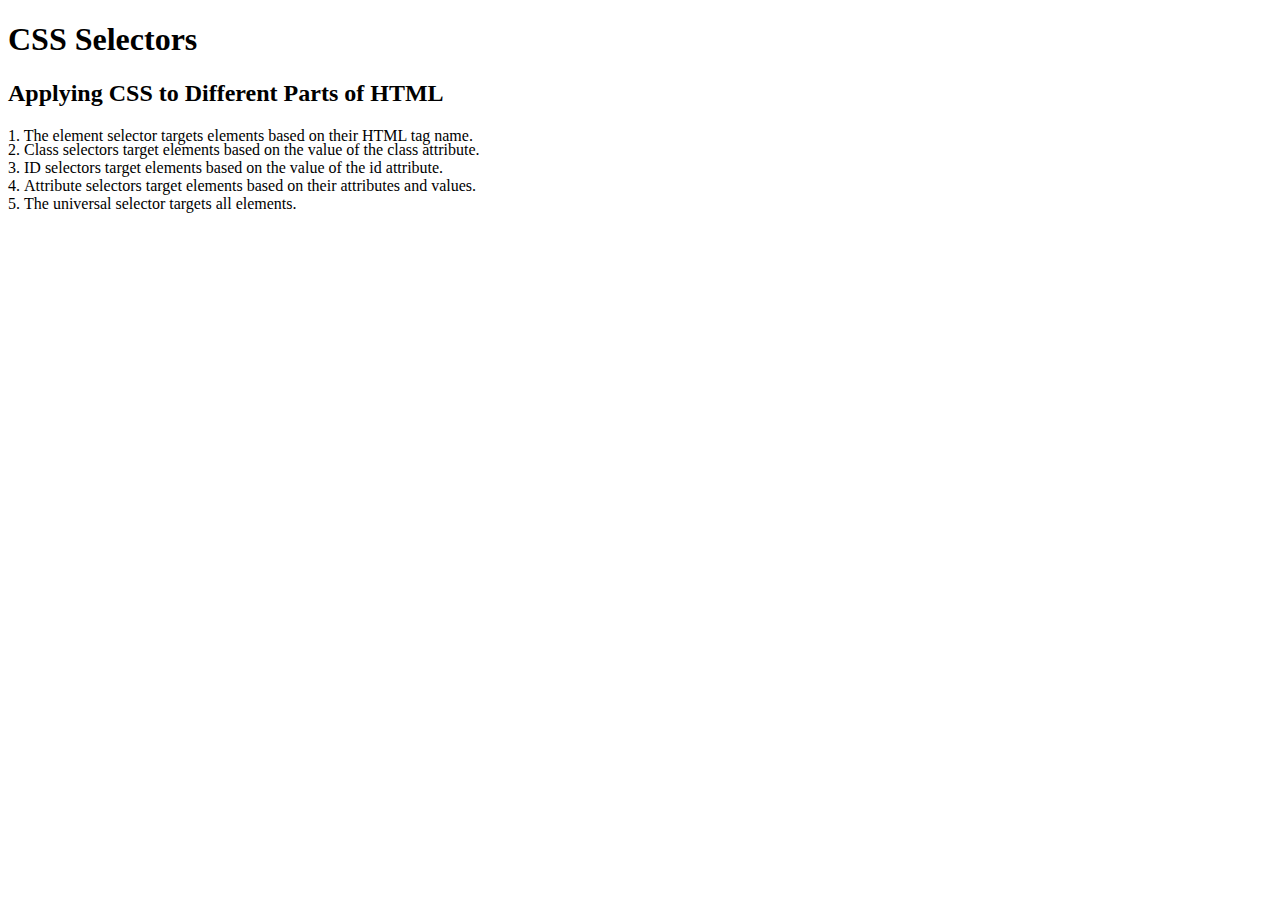
<file: 5.3 CSS Selectors/index.html>
<!DOCTYPE html>
<html lang="en">

<head>
  <meta charset="UTF-8">
  <title>CSS Selectors</title>
  <link rel="stylesheet" href="./style.css" />
</head>

<body>
  <h1>CSS Selectors</h1>
  <h2>Applying CSS to Different Parts of HTML</h2>
  <!-- TODO 1: Set the CSS for all paragraph tags to "color: red" -->
  <p class="note">1. The element selector targets elements based on their HTML tag name.</p>

  <ol>
    <!-- TODO 2: Set the CSS for all elements with a class of "note" to "font-size: 20px" -->
    <li class="note" value="2">Class selectors target elements based on the value of the class attribute.</li>

    <!-- TODO 3: Set the CSS for the element with an id of "id-selector-demo" to "color: green" -->
    <li class="note" id="id-selector-demo" value="3">ID selectors target elements based on the value of the id
      attribute.</li>

    <!-- TODO 4: Set the CSS for the li elements that have the "value" attribute set to "4" to have "color: blue" -->
    <li class="note" value="4">Attribute selectors target elements based on their attributes and values.</li>

    <!-- TODO 5: Set all elements to have "text-align: center" -->
    <li class="note" value="5">The universal selector targets all elements.</li>
  </ol>
</body>

</html>
</file>
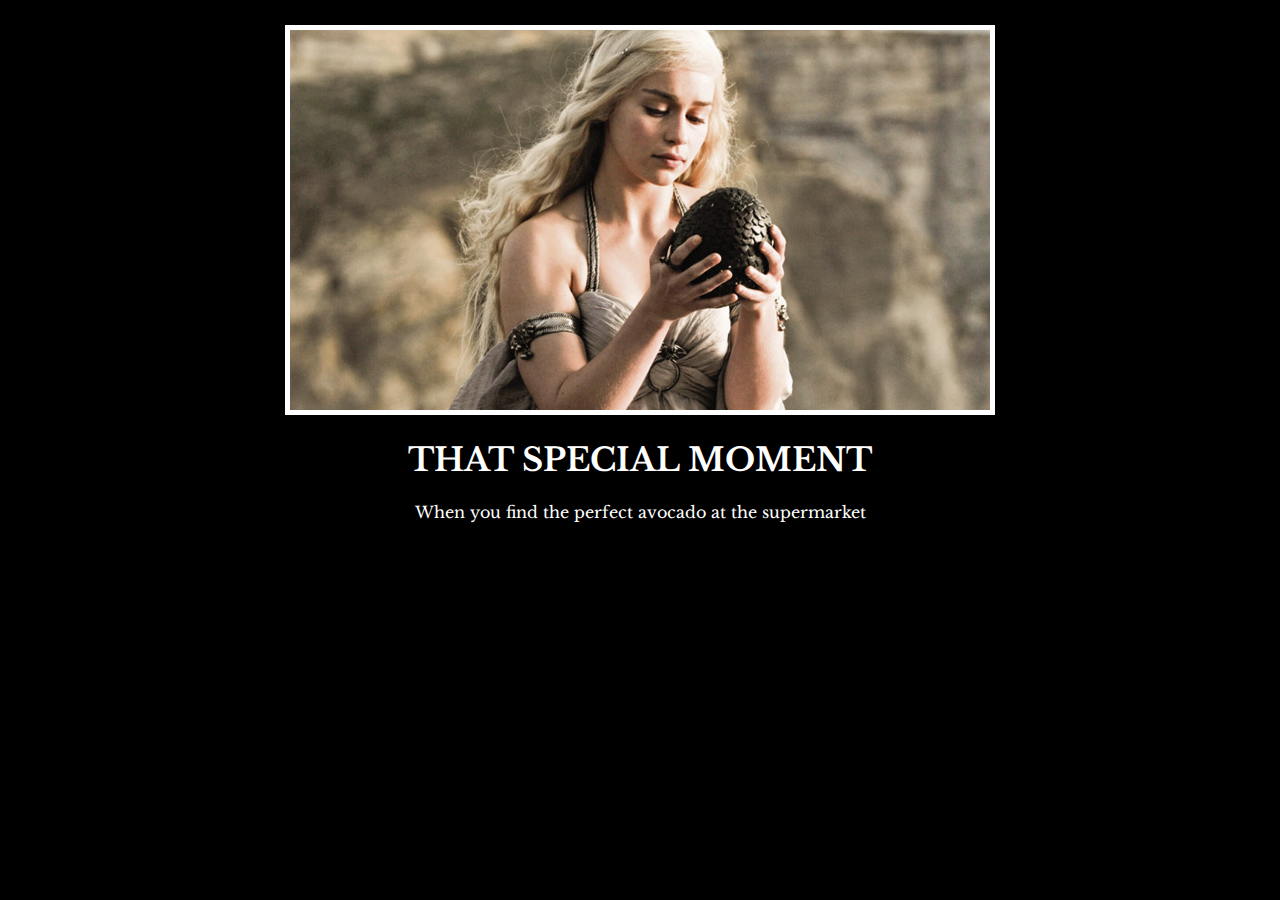
<file: 6.4 Motivation Meme Project/index.html>
<!-- 
  TODO: Create a motivational post website.
Style it how ever you like. 
Look at the goal image for inspiration.
But it must have the following features:
1. The main h1 text should be using the Regular Libre Baskerville Font from Google Fonts:
  https://fonts.google.com/specimen/Libre+Baskerville
2. The text should be white and background black.
3. Add your own image into the images folder inside assets. It should have a 5px white border.
4. The text should be center aligned.
5. Create a div to contain the h1, p and img elements. Adjust the margins so that the image and text are centered on the page. 
  Hint: You horizontally center a div by giving it a width of 50% and a margin-left of 25%.
  Hint: Set the image to have a width of 100% so it fills the div. 
6. Read about the text-transform property on MDN docs to make the h1 uppercase with CSS.
  https://developer.mozilla.org/en-US/docs/Web/CSS/text-transform 
-->

  <!DOCTYPE html>
  <html lang="en">
  <head>
    <meta charset="UTF-8">
    <meta name="viewport" content="width=device-width, initial-scale=1.0">
    <title>Document</title>
    <link rel="stylesheet" href="style.css">
    <link rel="preconnect" href="https://fonts.googleapis.com">
    <link rel="preconnect" href="https://fonts.gstatic.com" crossorigin>
    <link href="https://fonts.googleapis.com/css2?family=Libre+Baskerville:ital,wght@0,400..700;1,400..700&display=swap" rel="stylesheet">
  </head>
  <body>
    <div class="main">
        <img src="assets/images/daenerys.jpeg">
        <h1>That Special Moment</h1>
        <p>When you find the perfect avocado at the supermarket</p>
      </div>
  </body>
  </html>
</file>
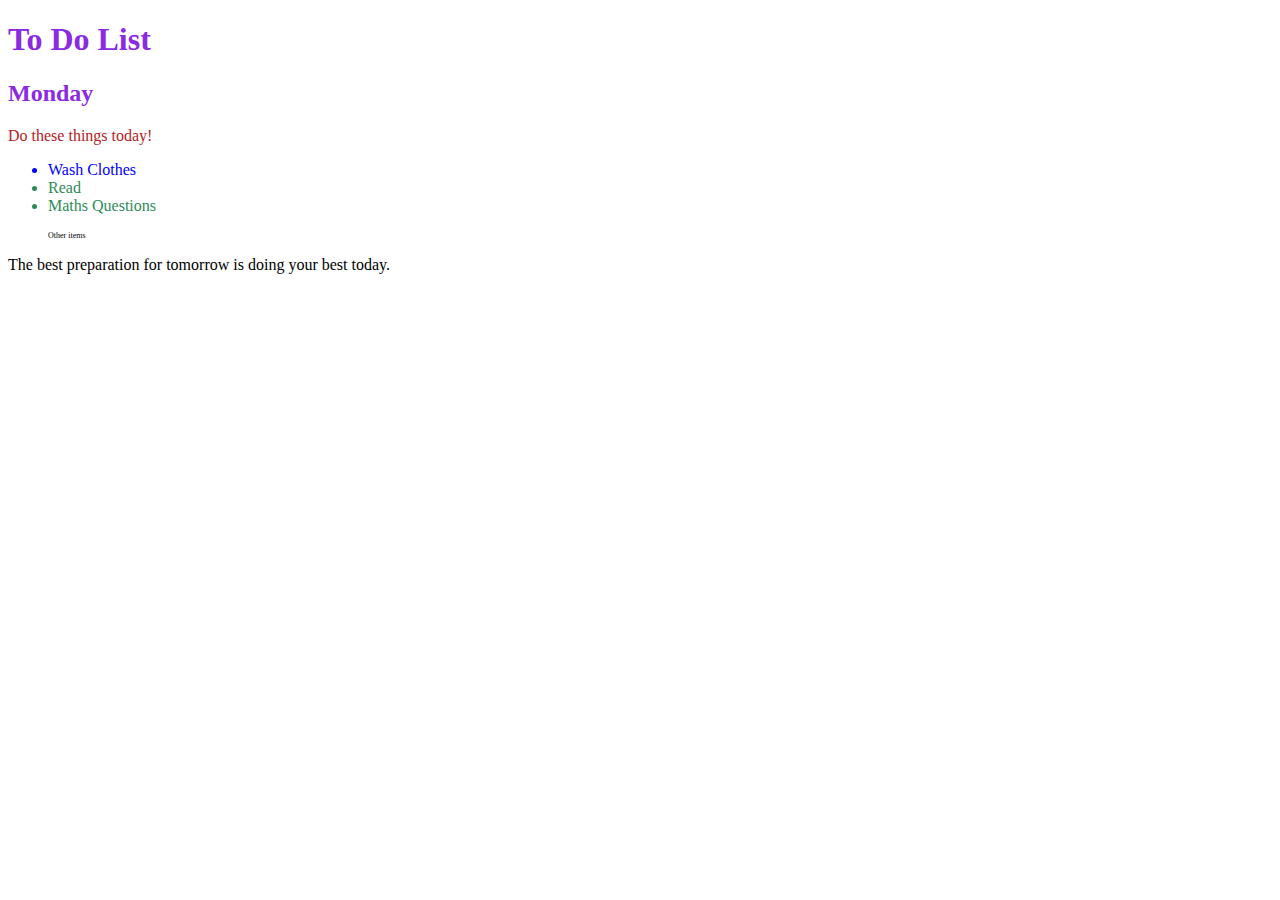
<file: 7.1 Combining Selectors/index.html>
<!DOCTYPE html>
<html lang="en">

<head>
  <meta charset="UTF-8">
  <title>Combining CSS Selectors</title>
  <link rel="stylesheet" href="./style.css">
</head>

<!-- Don't change any of the HTML code! -->

<body>
  <h1>To Do List</h1>
  <h2>Monday</h2>
  <div class="box">
    <p class="done">Do these things today!</p>
    <ul class="list">
      <li>Wash Clothes</li>
      <li class="done">Read</li>
      <li class="done">Maths Questions</li>
    </ul>
  </div>

  <ul>
    <p class="done">Other items</p>
  </ul>
  <p>The best preparation for tomorrow is doing your best today.</p>

</body>

</html>
</file>
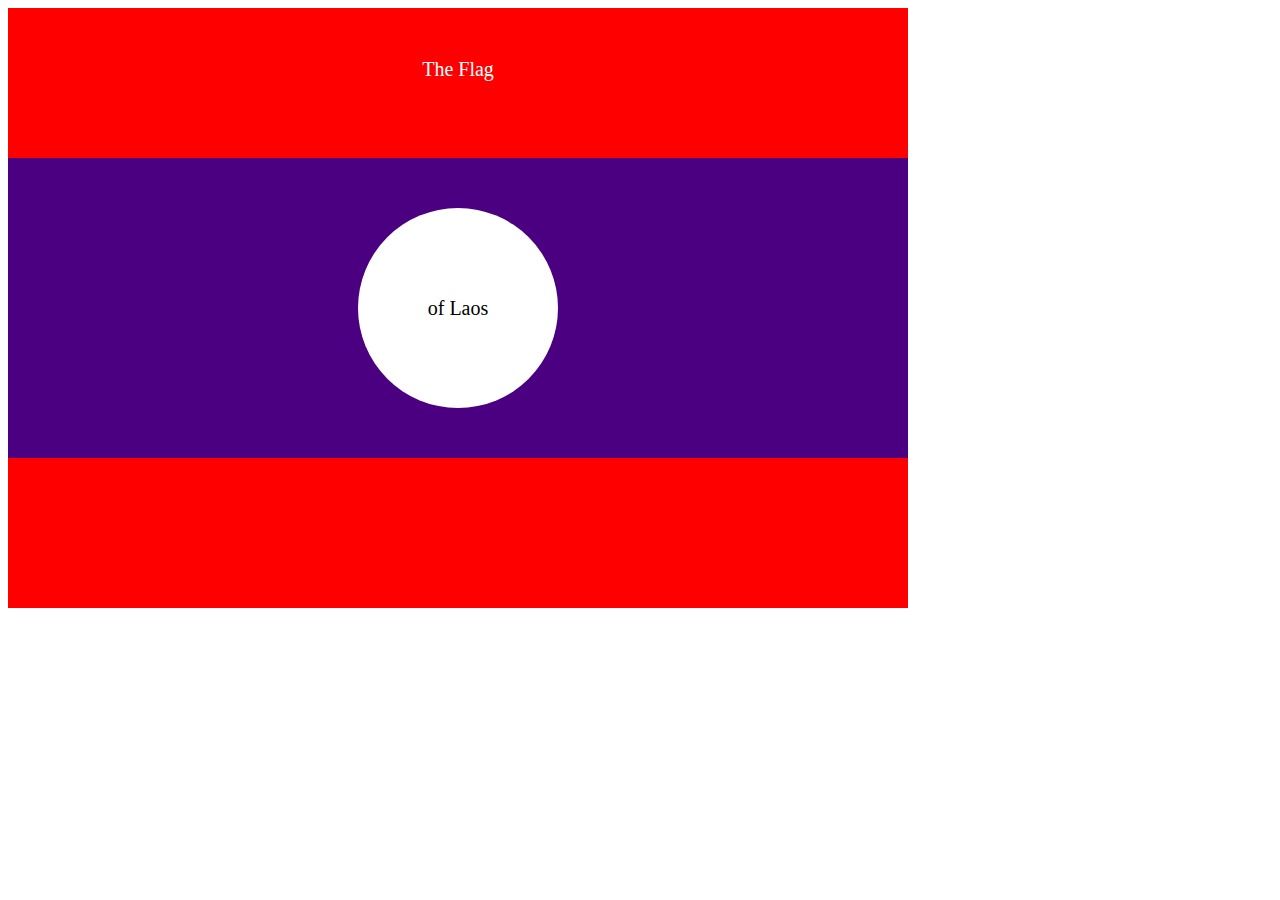
<file: 7.3 CSS Flag Project/index.html>
<!DOCTYPE html>
<html lang="en">

<head>
  <meta charset="UTF-8">
  <title>CSS Flag Project</title>
  <style>
    /* Write your CSS Code here */
    
    .flag{
      font-size: 20px;
      position: relative;
      width: 900px;
      height: 600px;
      background-color: red;
      color:white;
    }

    .flag>p {
      padding: 0;
      margin: 0;
      position: relative;
      text-align: center; 
      top:50px;      
    }

    .flag>div {
      align-content: center;
      position: absolute;
      top: 150px;
      width: 100%;
      height: 300px;
      color: black;
      background-color: indigo;

    }
    div div>p{
      margin:0;
      position: relative;
      left:350px;
      background-color: white;
      border-radius: 50%;
      width: 200px;
      height: 200px;
      text-align: center;
      align-content: center;
    }
  </style>
</head>

<!-- 
  IMPORTANT! Do not change any HTML
Don't add any classes/ids/elements 
Use what you know about combining selectors 
and CSS specificity instead.
Hint 1: The flag is 900px by 600px and the circle is 200px by 200px.
Hint 2: You can use CSS inspection to get the colors from
https://appbrewery.github.io/flag-of-laos/
-->

<body>
  <div class="flag">
    <p>The Flag</p>
    <div>
      <div>
        <p>of Laos</p>
      </div>
    </div>
  </div>
</body>

</html>
</file>
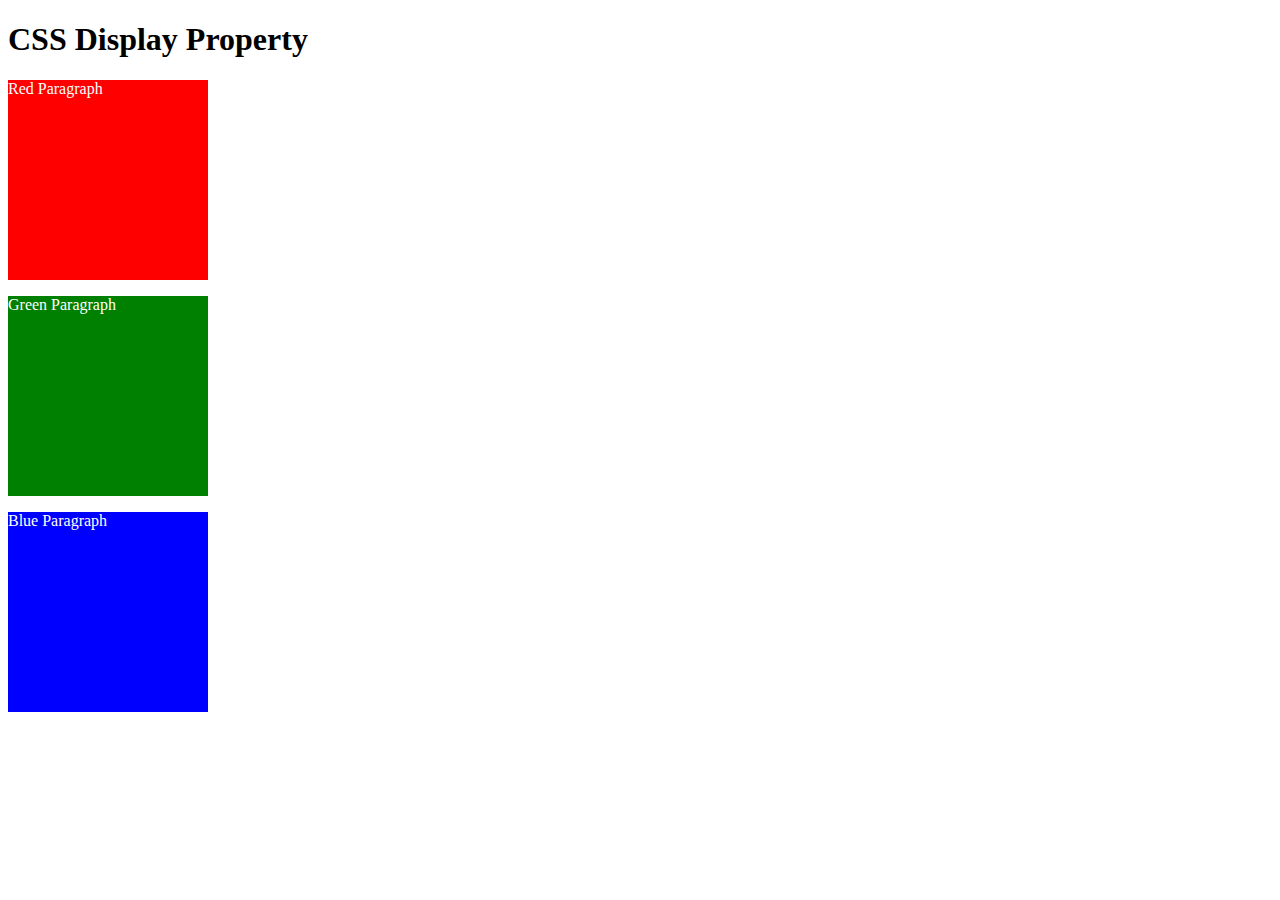
<file: 8.0 CSS Display/index.html>
<!DOCTYPE html>
<html>

<!-- 
  TODO
1. By changing only the display property of the CSS make all 3 squares line up horizontally like in goal1 image.
2. Change only the display property to make all 3 squares line up vertically like in goal2 image. 
-->

<head>
  <title>CSS Display Property Example</title>
  <style>
    p {
      color: white;
    }

    .red {
      display: block;
      width: 200px;
      height: 200px;
      background-color: red;
    }

    .green {
      display: block;
      width: 200px;
      height: 200px;
      background-color: green;
    }

    .blue {
      display: block;
      width: 200px;
      height: 200px;
      background-color: blue;
    }
  </style>
</head>


<body>
  <h1>CSS Display Property</h1>
  <p class="red">Red Paragraph </p>
  <p class="green">Green Paragraph</p>
  <p class="blue">Blue Paragraph</p>
</body>

</html>
</file>
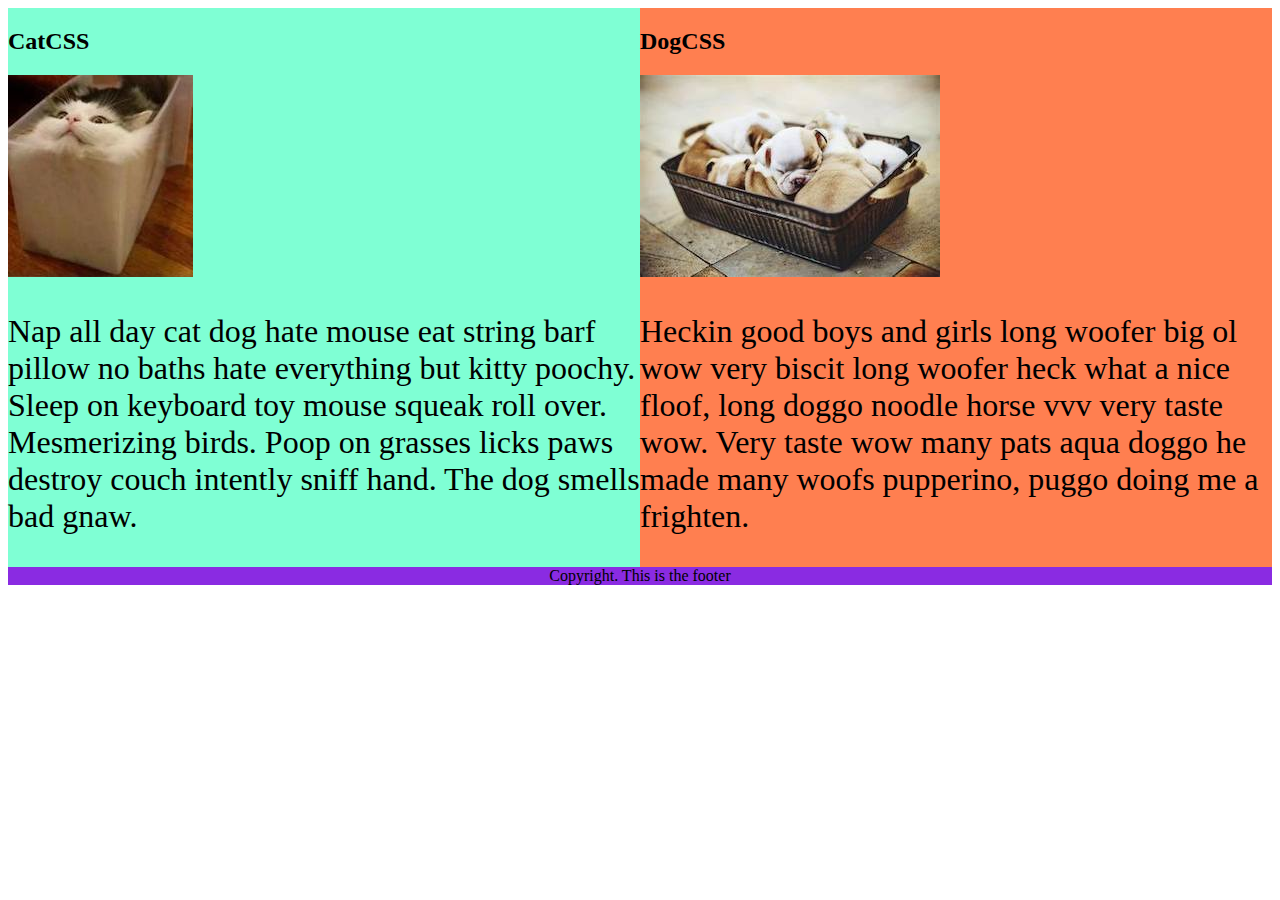
<file: 8.1 CSS Float/index.html>
<!DOCTYPE html>
<html lang="en">

<!-- TODO
1. Make both paragraph elements wrap around the image.
2. Use Float to move the cat div to the left and the dog div to the right.
3. Use clear to make the footer go below both the cat and dog div. -->

<head>
  <meta charset="UTF-8">
  <title>CSS Float</title>
  <style>
    div {
      display: inline-block;
      width: 50%;
    }

    p {
      font-size: 2em;
    }

    .cat {
      background-color: aquamarine;
      float:left;
    }

    .dog {
      float:right;
      background-color: coral;
    }

    footer {
      clear:both;
      text-align: center;
      background-color: blueviolet;
    }
  </style>
</head>

<body>
  <div class="cat">
    <h2>CatCSS</h2>

    <img src="cat.jpeg" alt="cat in a box" />
    <p class="first-paragraph">Nap all day cat dog hate mouse eat string barf pillow no baths hate everything but kitty
      poochy. Sleep on keyboard
      toy
      mouse squeak roll over. Mesmerizing birds. Poop on grasses licks paws destroy couch intently sniff hand. The dog
      smells
      bad gnaw.</p>
  </div>
  <div class="dog">
    <h2>DogCSS</h2>
    <img src="dog.jpeg" alt="dogs in a box" />
    <p class="second-paragraph">Heckin good boys and girls long woofer big ol wow very biscit long woofer heck what a
      nice
      floof, long doggo noodle
      horse vvv very taste wow. Very taste wow many pats aqua doggo he made many woofs pupperino, puggo doing me a
      frighten.</p>
  </div>

  <footer>Copyright. This is the footer</footer>
</body>

</html>
</file>
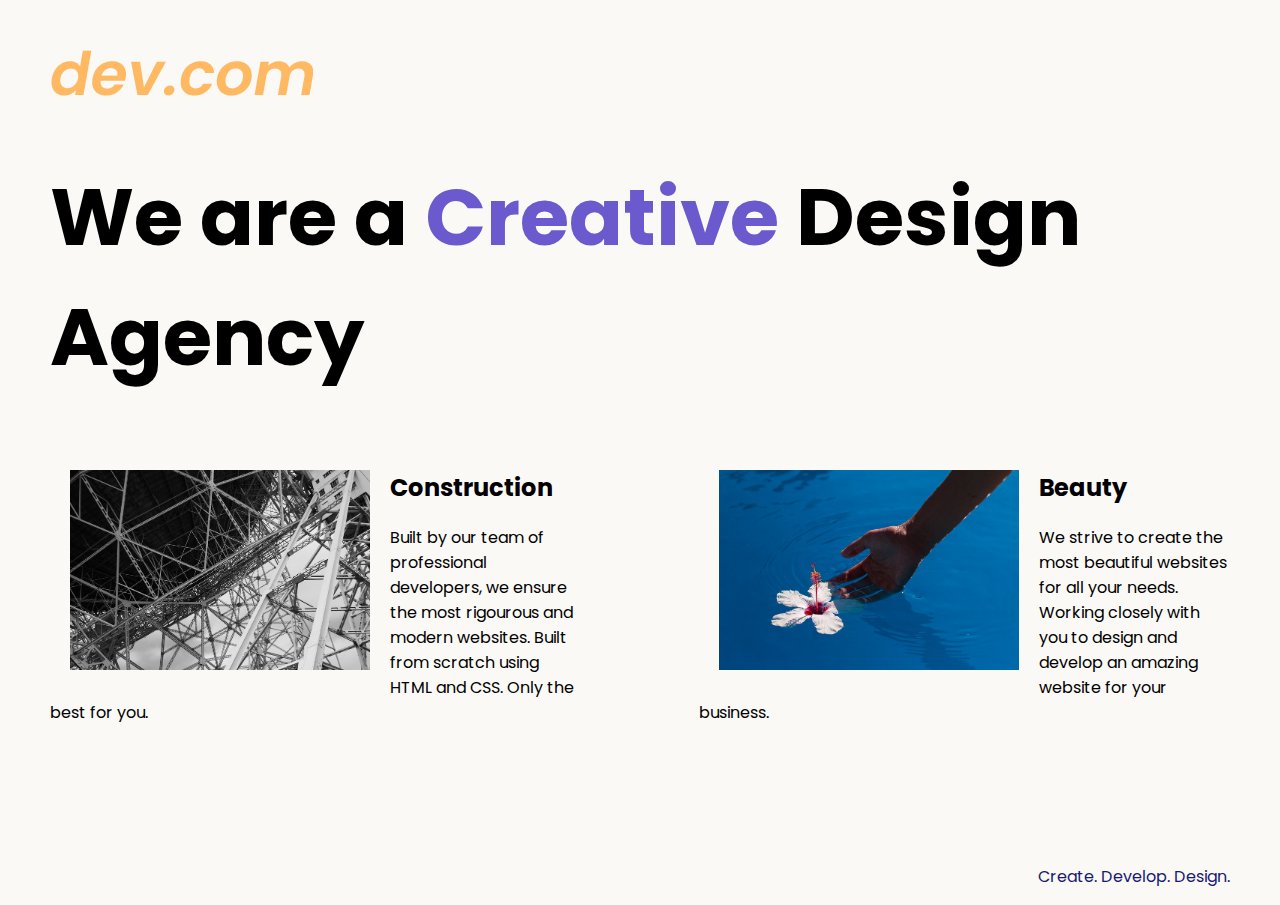
<file: 8.4 Web Design Agency Project/index.html>
<!DOCTYPE html>
<html lang="en">

<head>
  <meta charset="UTF-8">
  <meta name="viewport" content="width=device-width, initial-scale=1.0">
  <title>Agency</title>
  <link rel="stylesheet" href="./style.css">
  <link rel="preconnect" href="https://fonts.googleapis.com">
  <link rel="preconnect" href="https://fonts.gstatic.com" crossorigin>
  <link href="https://fonts.googleapis.com/css2?family=Poppins:wght@400;700&display=swap" rel="stylesheet">
</head>

<body>
  <div class="main">
    <img class="logo" src="./assets/images/logo.png" alt="logo">
    <h1>We are a <span>Creative</span> Design Agency</h1>
    <div class="left-card"><img class="tile-image" src="./assets/images/beautiful.jpg" alt="hand and flower in water">
      <h2 class="card-title">Beauty</h2>
      <p class="card-text">We strive to create the most beautiful websites for all your needs. Working closely with you
        to
        design and
        develop an amazing website for your business.</p>
    </div>

    <div class="right-card"><img class="tile-image" src="./assets/images/construction.jpg" alt="metal structure">
      <h2 class="card-title">Construction</h2>
      <p>Built by our team of professional developers, we ensure the most rigourous and modern websites. Built from
        scratch using HTML and CSS. Only the best for you.</p>
    </div>

  </div>
  <footer>
    <p>Create. Develop. Design.</p>
  </footer>
</body>

</html>
</file>
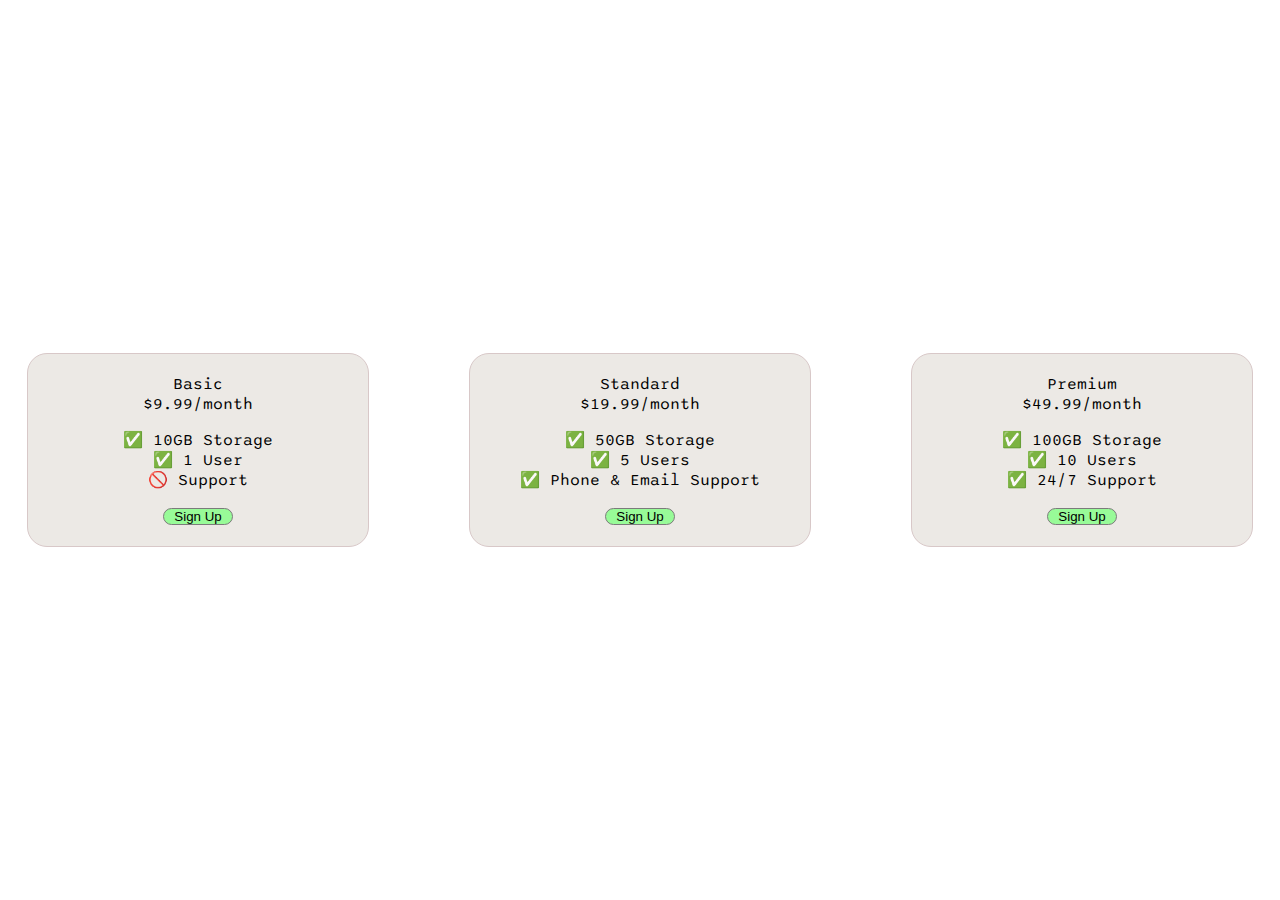
<file: 9.4+Flexbox+Pricing+Table+Project/index.html>
<!DOCTYPE html>
<html>
  <head>
    <title>Flexbox Pricing Table</title>
    <link rel="preconnect" href="https://fonts.googleapis.com" />
    <link rel="preconnect" href="https://fonts.gstatic.com" crossorigin />
    <link
      href="https://fonts.googleapis.com/css2?family=Sono:wght@400;700&display=swap"
      rel="stylesheet"
    />
    <style>
      body {
        font-family: "Sono", sans-serif;
        margin: 0;
        height: 100vh;
        display: flex;
        align-items: center;
        justify-content: center;
      }

      .pricing-container{
        display: flex;
        width: 100%;
        justify-content: center;
        gap:100px;
      }

      .pricing-plan{
        padding: 20px;
        background-color: rgba(235, 232, 228, 0.95);
        border: solid 1px rgb(216, 200, 200);
        border-radius: 20px;
        width: 300px;
        text-align: center;
        
      }

      ul{
        list-style: none;
        padding: 0;
        

      }

      .plan-button{
        background-color: palegreen;
        border: solid 1px rgb(124, 123, 123);
        border-radius: 20px;
        padding: 0px 10px;

      }
      
      .plan-button:hover{
        background-color: palegoldenrod;
      }

      /* Hint: What can you do with a media query and flexbox? */
      @media (max-width: 1250px) {
        .pricing-container{
          flex-direction: column;
          align-items: center;
          
        }
      }
    </style>
  </head>

  <body>
    <div class="pricing-container">
      <div class="pricing-plan">
        <div class="plan-title">Basic</div>
        <div class="plan-price">$9.99/month</div>
        <ul class="plan-features">
          <li>✅ 10GB Storage</li>
          <li>✅ 1 User</li>
          <li>🚫 Support</li>
        </ul>
        <button class="plan-button">Sign Up</button>
      </div>
      <div class="pricing-plan">
        <div class="plan-title">Standard</div>
        <div class="plan-price">$19.99/month</div>
        <ul class="plan-features">
          <li>✅ 50GB Storage</li>
          <li>✅ 5 Users</li>
          <li>✅ Phone &amp; Email Support</li>
        </ul>
        <button class="plan-button">Sign Up</button>
      </div>
      <div class="pricing-plan">
        <div class="plan-title">Premium</div>
        <div class="plan-price">$49.99/month</div>
        <ul class="plan-features">
          <li>✅ 100GB Storage</li>
          <li>✅ 10 Users</li>
          <li>✅ 24/7 Support</li>
        </ul>
        <button class="plan-button">Sign Up</button>
      </div>
    </div>
  </body>
</html>
</file>
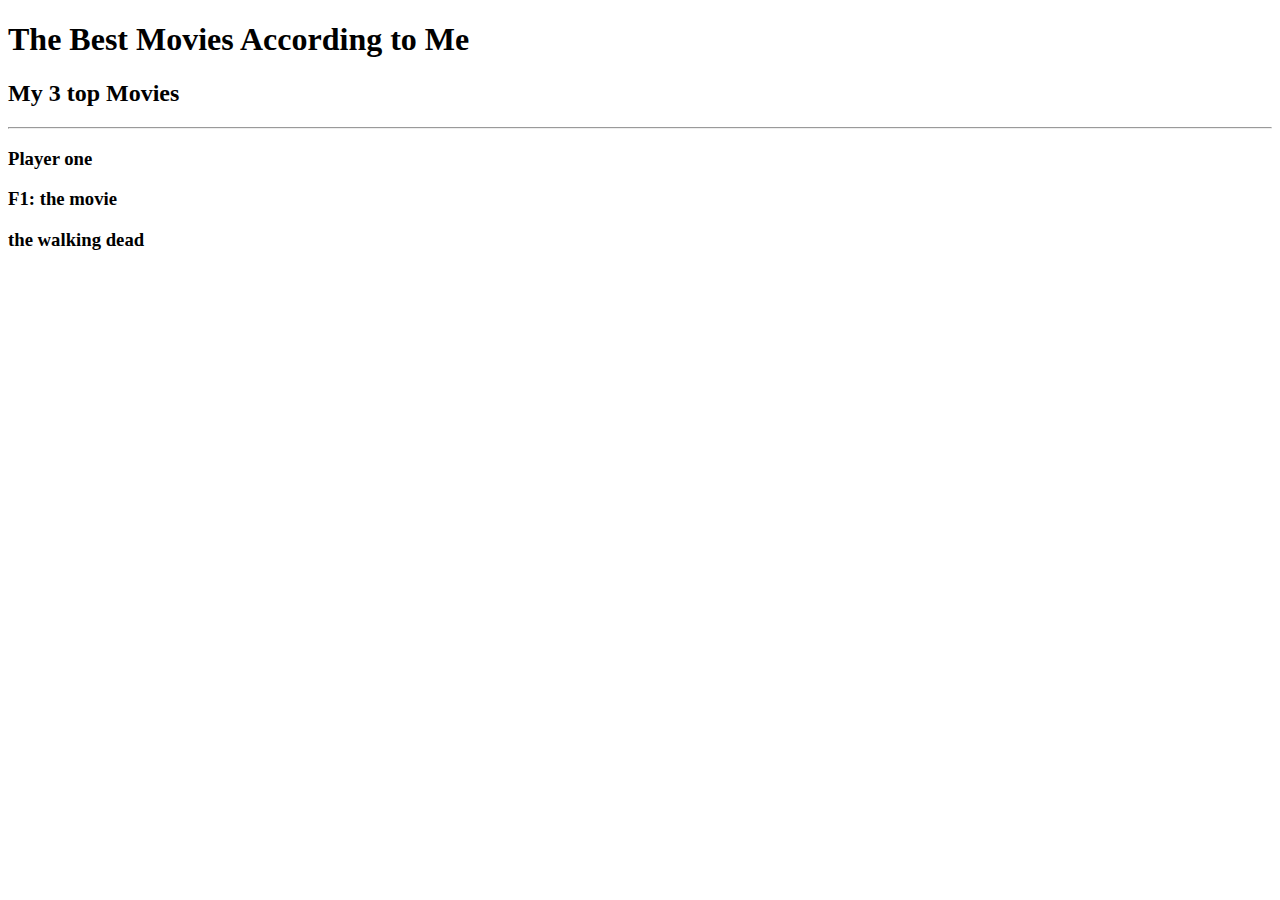
<file: Course 2/2.4 Movie Ranking Project/index.html>
<!-- Write your code below -->
 <!DOCTYPE html>
 <html lang="en">
 <head>
    <meta charset="UTF-8">
    <meta name="viewport" content="width=device-width, initial-scale=1.0">
    <title>Document</title>
 </head>
 <body>
    <h1>The Best Movies According to Me</h1>
    <h2>My 3 top Movies</h2>
    <hr>
    <h3>Player one</h3>
    <h3>
            F1: the movie
        <p></p>
    </h3>
    <h3>
        the walking dead
        <p></p>
    </h3>
 </body>
 </html>
</file>
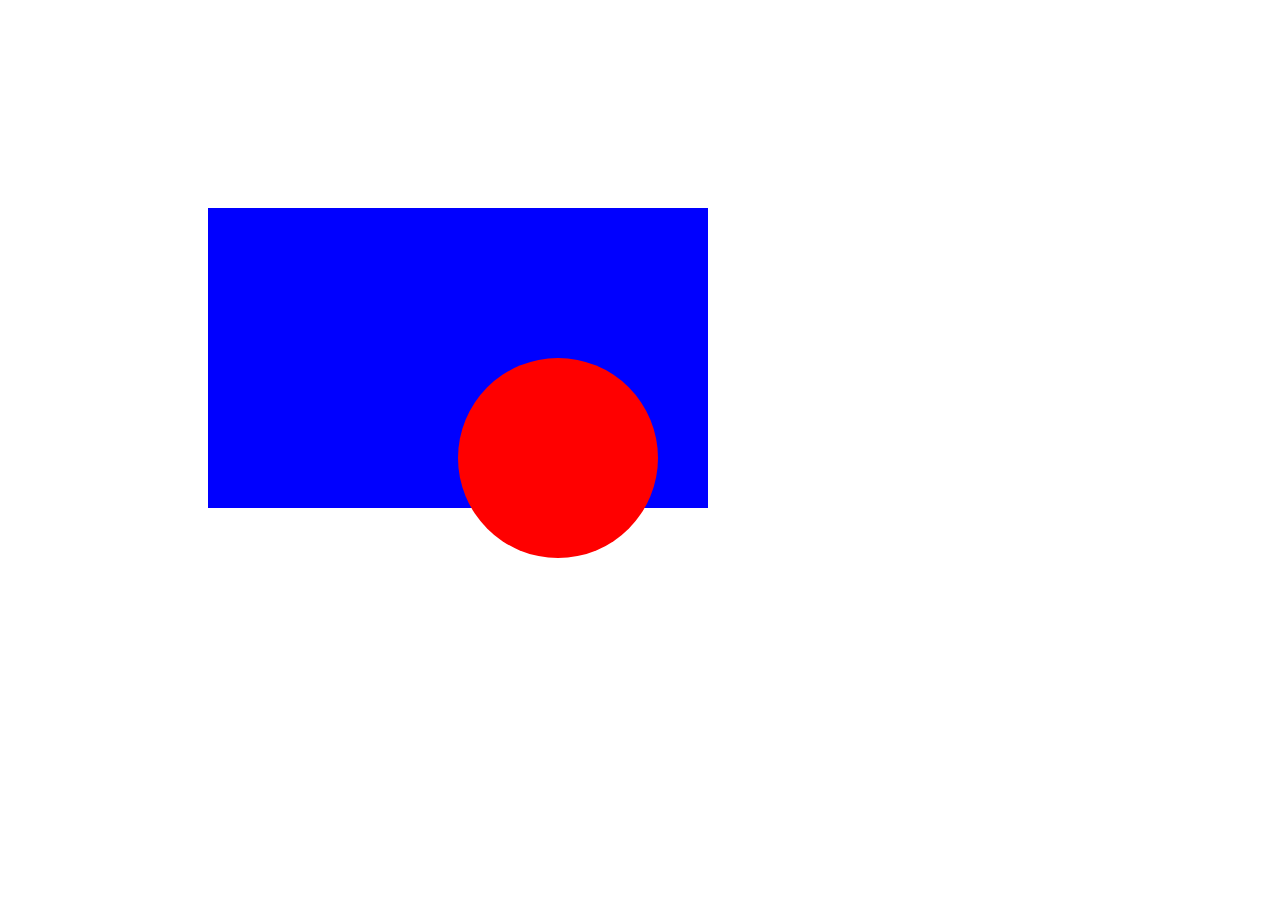
<file: 7.2 CSS Positioning/solution.html>
<!DOCTYPE html>
<html>

<head>
  <title>CSS Positioning Exercise</title>
  <style>
    .red-circle {
      width: 200px;
      height: 200px;
      background-color: red;
      border-radius: 50%;
      position: absolute;
      top: 150px;
      left: 250px;
    }
    
    .blue-box {
      background-color: blue;
      width: 500px;
      height: 300px;
      position: relative;
      top: 200px;
      left: 200px;
    }

  </style>
</head>

<body>
  <div class="blue-box">
    <div class="red-circle"></div>
  </div>
</body>

</html>
</file>
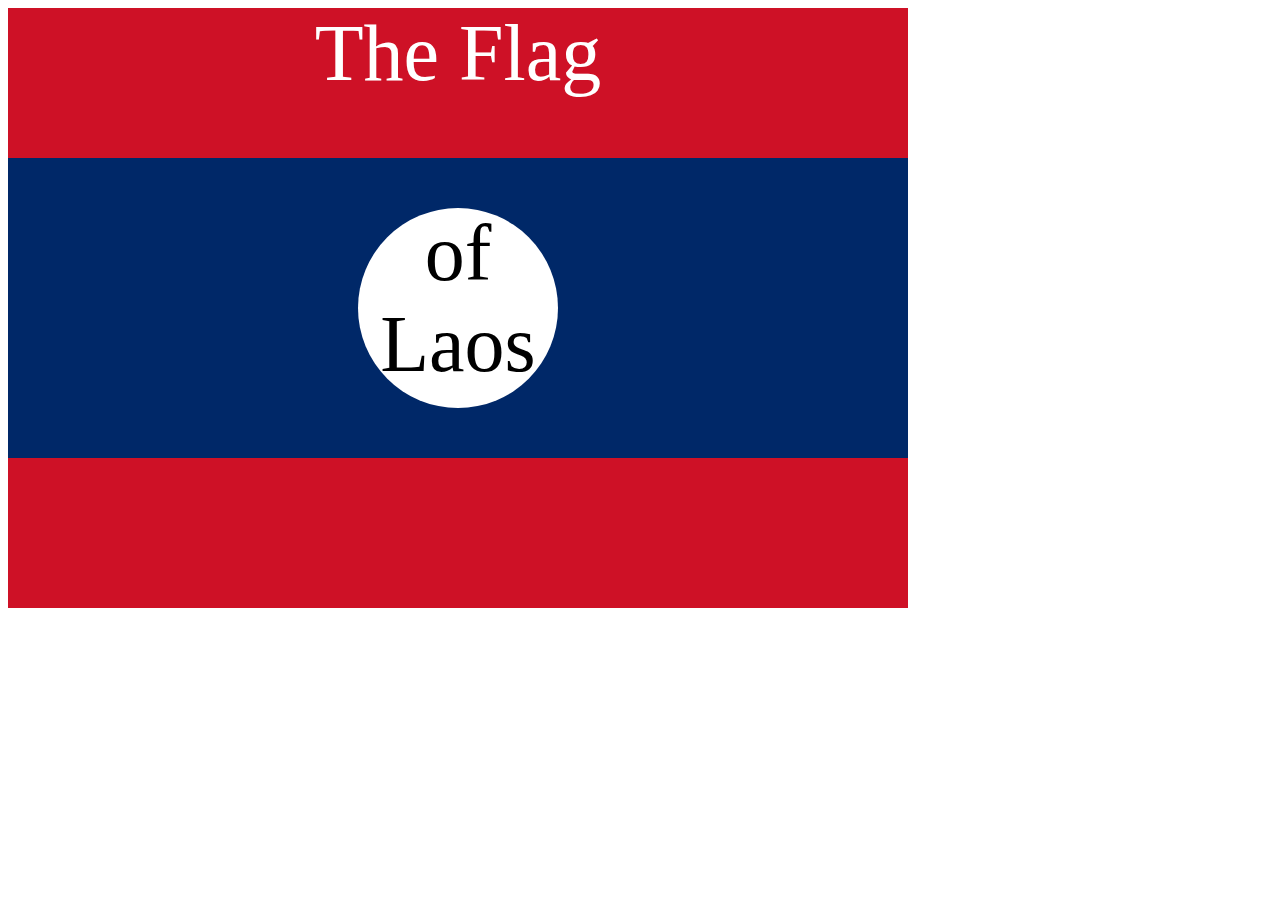
<file: 7.3 CSS Flag Project/solution.html>
<!DOCTYPE html>
<html lang="en">

<head>
  <meta charset="UTF-8">
  <title>CSS Flag Project</title>
  <style>
    .flag {
      width: 900px;
      height: 600px;
      position: relative;
      background-color: #CE1126;

    }

    .flag > div {
      background-color: #002868;
      height: 300px;
      width: 100%;
      position: absolute;
      top: 150px;
    }

    .flag > div > div {
      background-color: white;
      position: absolute;

      height: 200px;
      width: 200px;
      border-radius: 50%;
      top: 50px;
      left: 350px;
    }

    p {
      font-size: 5rem;
      color: white;
      text-align: center;
      padding: 0;
      margin: 0;
    }

    .flag>div div p {
      color: black;
    }
  </style>
</head>

<body>
  <div class="flag">
    <p>The Flag</p>
    <div>
      <div>
        <p>of Laos</p>
      </div>
    </div>
  </div>
</body>

</html>
</file>
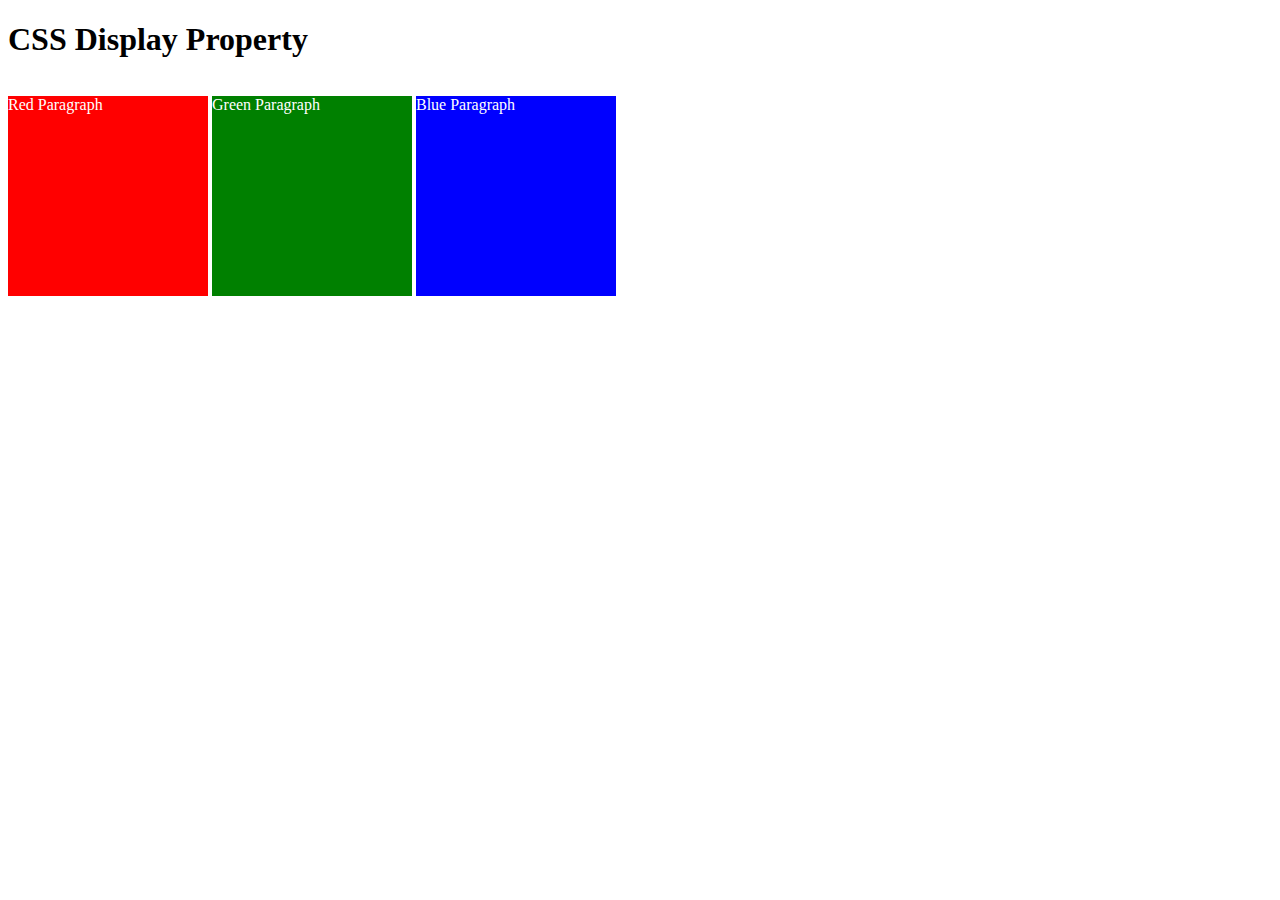
<file: 8.0 CSS Display/solution1.html>
<!DOCTYPE html>
<html>

<head>
  <title>CSS Display Property Example</title>
  <style>
    p {
      color: white;
    }

    .red {
      display: inline-block;
      width: 200px;
      height: 200px;
      background-color: red;
    }

    .green {
      display: inline-block;
      width: 200px;
      height: 200px;
      background-color: green;
    }

    .blue {
      display: inline-block;
      width: 200px;
      height: 200px;
      background-color: blue;
    }
  </style>
</head>

<body>
  <h1>CSS Display Property</h1>
  <p class="red">Red Paragraph </p>
  <p class="green">Green Paragraph</p>
  <p class="blue">Blue Paragraph</p>


</body>

</html>
</file>
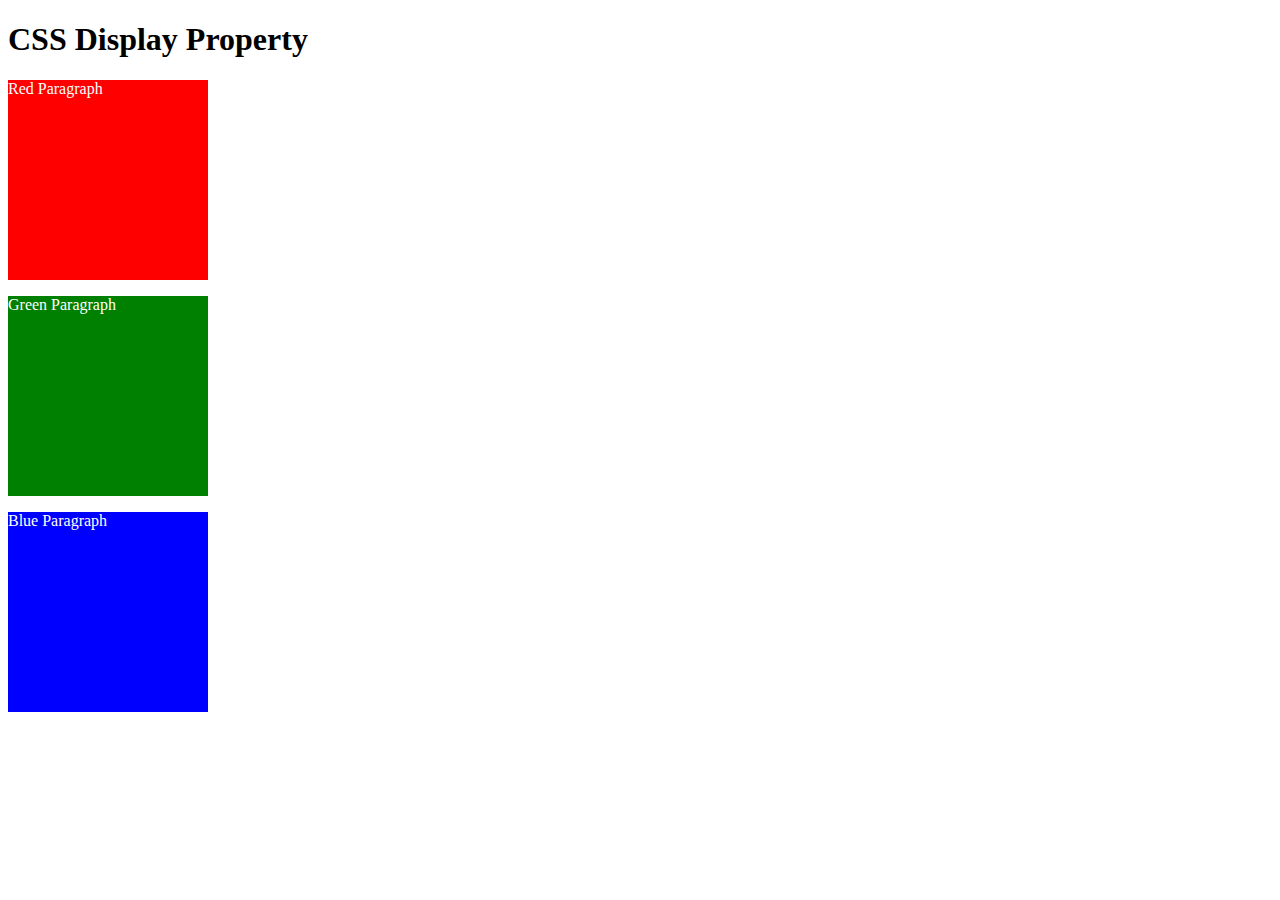
<file: 8.0 CSS Display/solution2.html>
<!DOCTYPE html>
<html>

<head>
  <title>CSS Display Property Example</title>
  <style>
    p {
      color: white;
    }

    .red {
      display: block;
      width: 200px;
      height: 200px;
      background-color: red;
    }

    .green {
      display: block;
      width: 200px;
      height: 200px;
      background-color: green;
    }

    .blue {
      display: block;
      width: 200px;
      height: 200px;
      background-color: blue;
    }
  </style>
</head>

<body>
  <h1>CSS Display Property</h1>
  <p class="red">Red Paragraph </p>
  <p class="green">Green Paragraph</p>
  <p class="blue">Blue Paragraph</p>


</body>

</html>
</file>
<file: 5.3 CSS Selectors/style.css>
ol {
  margin-left: -40px;
  margin-top: -20px;
  list-style-position: inside;
}

/* Write your CSS below, don't change the rules above. */
</file>
<file: 6.4 Motivation Meme Project/style.css>
body{
    margin: 0;
    padding: 0;
    background-color: black;
    color:white;
}

.main{
    margin-top: 25px;
    text-align: center;
    align-content: center;
    align-items: center;
    height: 100%;
    width: 100%;
    font-family: "Libre Baskerville" ;
}

img {
    border: 5px solid white;
}

h1{
    text-transform: uppercase;
}
</file>
<file: 7.1 Combining Selectors/style.css>
/* Write your code here: */
h1,h2 {
    color:blueviolet;
}

div>p {
    color:firebrick;
}

ul li {
    color:blue; 
}

li.done{
    color:seagreen;
}

ul p.done {
    font-size: 0.5em;
}
</file>
<file: 8.4 Web Design Agency Project/style.css>
body {
  font-family: "Poppins", sans-serif;
  margin: 50px 50px 0 50px;
  background-color: #faf9f6;
  display: flex;
  flex-direction: column;
  min-height: 95vh;
}
.main {
  flex: 1;
}

h1 {
  font-size: 5rem;
}

h1>span{
  color:slateblue;
}

.left-card{
  width: 45%;
  float: right;
}

.right-card{
  width: 45%;
  float:left;
}

.left-card img {
  width: 300px;
  height: 200px;
  margin: 20px;
  float:left;
}

.right-card img {
  width: 300px;
  height: 200px;
  margin: 20px;
  float:left;
}
.card-text{
  display: inline;
}
footer {
  text-align: right;
  color: midnightblue;
}

@media(max-width:700px)
{
  .logo{
    width: 100px;
  }

  h1{
    font-size: 3.5rem;
    text-align: center;
  }

  .left-card{
    width: 100%;
    display: inline;
  }

  .right-card{
    width: 100%;
    display: inline;
  }
  .right-card img {
    width:90%;
    height: 250px;
  }
  .left-card img {
    width: 90%;
    height: 250px;
  }
}
</file>
